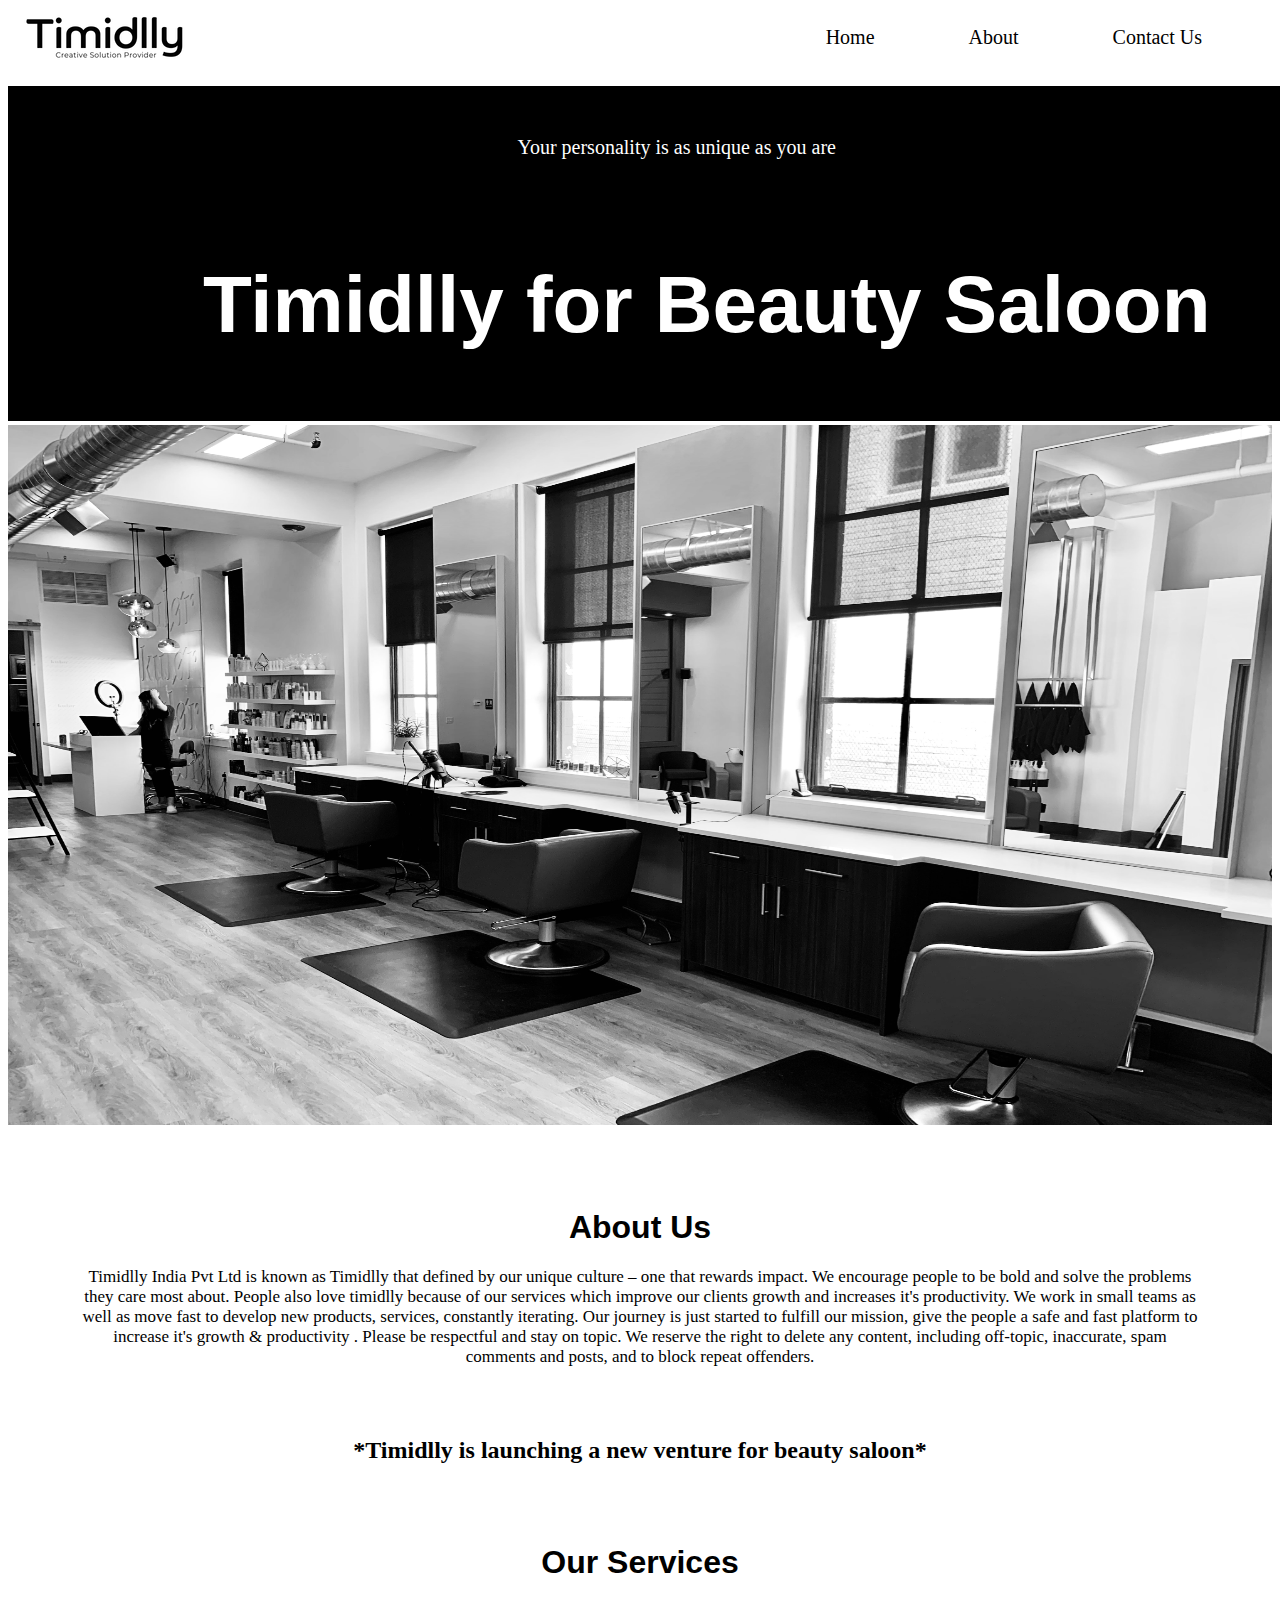
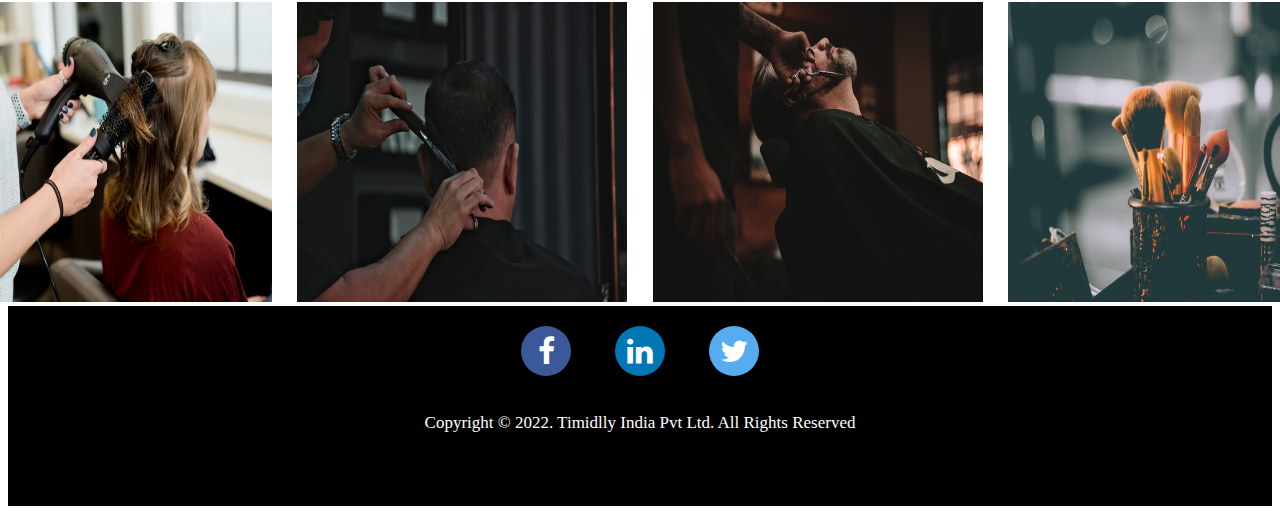
<file: index.html>
<!DOCTYPE html>
<html lang="en">

<head>
    <meta charset="UTF-8">
    <meta http-equiv="X-UA-Compatible" content="IE=edge">
    <meta name="viewport" content="width=device-width, initial-scale=1.0">
    <meta name="og:title" content="Timidlly for Beauty Saloon(Men & Women)">
    <meta name="og:image" content="Image for home page.jpg">
    <meta name="og:description" content="Timidlly is launching a new venture for beauty saloon">


    <link rel="stylesheet" href="style.css">
    <link rel="stylesheet" href="https://cdnjs.cloudflare.com/ajax/libs/font-awesome/4.7.0/css/font-awesome.min.css">
    <title>Timidlly for Beauty Saloon(Men & Women)</title>
       
</head>

<body>

    <div>
        <img src="Logo timidlly.png" class="logo">
    </div>
    <div>
        <ul>
            <li>Home</li>
            <li><a href="#about"></a>About</li>
            <li> <a href="contact.html" style="text-decoration: none; color: black;">Contact Us </a> </li>
        </ul>
    </div>
    <div class="bgcolor" style="padding-left:72px;">
        <p class="para" style="padding-top: 50px;">Your personality is as unique as you are</p>
        <h1 class="heading" style="padding-bottom: 70px; padding-left:20px;">
            Timidlly for Beauty Saloon
        </h1>
    </div>

    <div>
        <img class="img"src="Image for home page.jpg" class="img">
    </div>
    <div id="about">
        <h1>About Us</h1>
        <p>Timidlly India Pvt Ltd is known as Timidlly that defined by our unique culture – one that rewards impact. We
            encourage people to be bold and solve the problems they care most about. People also love timidlly because
            of our services which improve our clients growth and increases it's productivity. We work in small teams as
            well as move fast to develop new products, services, constantly iterating. Our journey is just started to
            fulfill our mission, give the people a safe and fast platform to increase it's growth & productivity .

            Please be respectful and stay on topic. We reserve the right to delete any content, including off-topic,
            inaccurate, spam comments and posts, and to block repeat offenders. <br> </p>
        <h3 style="text-align: center; font-size:1.5rem;">*Timidlly is launching a new venture for beauty saloon*</h3>
    </div>
    <div id="services">
        <h1>Our Services</h1>
        <div class="carts" >
        <!-- <div class="carts" style="display: flex; gap: 3%; justify-content: center;"> -->
            <div class="cart-item">
                <img src="services-img1.avif" height="300px" width="330px">
            </div>

            <div class="cart-item">
                <img src="services-img2.avif" height="300px" width="330px">
            </div>
            <div class="cart-item">
                <img src="services3.avif" height="300px" width="330px">
            </div>
            <div class="cart-item">
                <img src="services-img4.avif" height="300px" width="330px">
            </div>

        </div>

    </div>

    <footer >
        <div class="footer" style="background-color: black; height: 200px;">
            <div class="content">
                <a href="#" class="fa fa-facebook"></a>
                <a href="https://www.linkedin.com/company/timidlly/" target="_blank" class="fa fa-linkedin"></a>
                <a href="https://twitter.com/timidlly" target="_blank"  class="fa fa-twitter"></a>
            </div>
            <p style="color:white;">Copyright © 2022. Timidlly India Pvt Ltd. All Rights Reserved</p>

           

        </div>
    </footer>


</body>

</html>
</file>
<file: style.css>
body logo {
  width: 200px;
  height: 200px;
}

body li {
  text-align: right;
  display: inline-block;
  margin-left: 90px;
  font-size: 1.25rem;
}

body li:hover {
  cursor: pointer;
  color: #9c8cf3;
}

body ul {
  float: right;
  margin-top: -40px;
  margin-right: 70px;
}

body .bgcolor {
  position: static;
  top: 60px;
  left: 37px;
  width: 96%;
  height: 80%;
  background-color: black;
}

body .img {
  width: 100%;
  /* width: 1500px; */
  height: 700px;
  margin-top: -50px;
}

body .para {
  color: white;
  font-size: 1.25rem;
  margin-left: 50px;
  margin-top: 20px;
  text-align: center;
}

body .heading {
  color: white;
  font-size: 5rem;
  margin-left: 20px;
  margin-top: 100px;
}

body h1 {
  text-align: center;
  font-family: Arial, Helvetica, sans-serif;
  font-size: 2rem;
  margin-top: 80px;
}

body p {
  text-align: center;
  margin-left: 70px;
  margin-right: 70px;
  margin-bottom: 70px;
  font-size: 17px;
}

body .rule {
  padding-top: 200px;
  height: 20px;
  color: black;
  width: 100%;
}

.carts {
  gap: 2%;
  display: flex;
  justify-content: center;
  
}

/* body .cart-item {
  -webkit-box-pack: center;
      -ms-flex-pack: center;
          justify-content: center;
  text-align: center;
  -webkit-box-flex: 25%;
      -ms-flex: 25%;
          flex: 25%;
} */

body .fa {
  padding: 10px;
  font-size: 30px;
  width: 30px;
  text-align: center;
  margin: 20px;
  text-decoration: none;
  border-radius: 50%;
  display: flexbox;
}

 .fa:hover {
  opacity: 0.7;
}

/* fprm */
.form{
  background-color: black;
  /* padding: 1%; */
}

.container{
  margin: 0 auto;
  width: 90%;
  max-width: 500px;
  padding: 20px;
  box-shadow: 0px 0px 20px #00000010;
  background-color: gray;
  border-radius: 8px;
  margin-bottom: 20px;

}
.form-group{
  width: 100%;
  margin-top: 20px;
  font-size: 20px;
}
.form-group input,
.form-group textarea {
  width:100% ;
  padding: 5px;
  font-size: 18px;
  border: 1px solid rgba(128,128,128,0.199);
  margin-top: 5px;

}
textarea{
  resize: vertical;
}
button[type="submit"]{
  width: 100%;
  border: none;
  outline: none;
  padding: 20px;
  border-radius: 8px;
  font-size: 25px;
  color: rgb(27,166,247);
  text-align: center;
  margin-top: 10px;
  cursor: pointer;
  background-color:white;
  font-weight: 400;
  transition:.3s ease background-color ;

}
button[type="submit"]:hover{
  background-color: whitesmoke;
  color: black;
}
/* #status{
  width: 90%;
  border-radius: 8px;
  margin:0 auto;
  padding: 10px;
  text-align: center;
  max-width: 500px;

} */
.content{
  /* margin-top:  -2%; */
  text-align: center;
}
 .fa-facebook {
  background: #3B5998;
  color: white;
  margin-left: 630px;
}

.fa-linkedin {
  background: #0077b5;
  color: white;
}

.fa-twitter {
  background: #55ACEE;
  color: white;
}

@media only screen and (max-width: 900px) {
  body ul {
    margin-top: 30px;
    display: inline-block;
    overflow: hidden;
  }
  body li {
    float: inline-block;
  }
  body .bgcolor {
    margin-top: 100px;
    width: 145%;
  }
  body .img {
    width: 630px;
    height: 600px;
  }
  body .para {
    text-align: center;
    font-size: 1.5rem;
  }
  body .heading {
    text-align: center;
    padding-right: 90px;
  }
  body h1 {
    text-align: center;
    margin-left: 200px;
    font-family: Arial, Helvetica, sans-serif;
    font-size: 2rem;
    margin-top: 60px;
  }
  body p {
    display: inline-block;
    margin-right: -150px;
  }
}
/*# sourceMappingURL=style.css.map */
</file>
